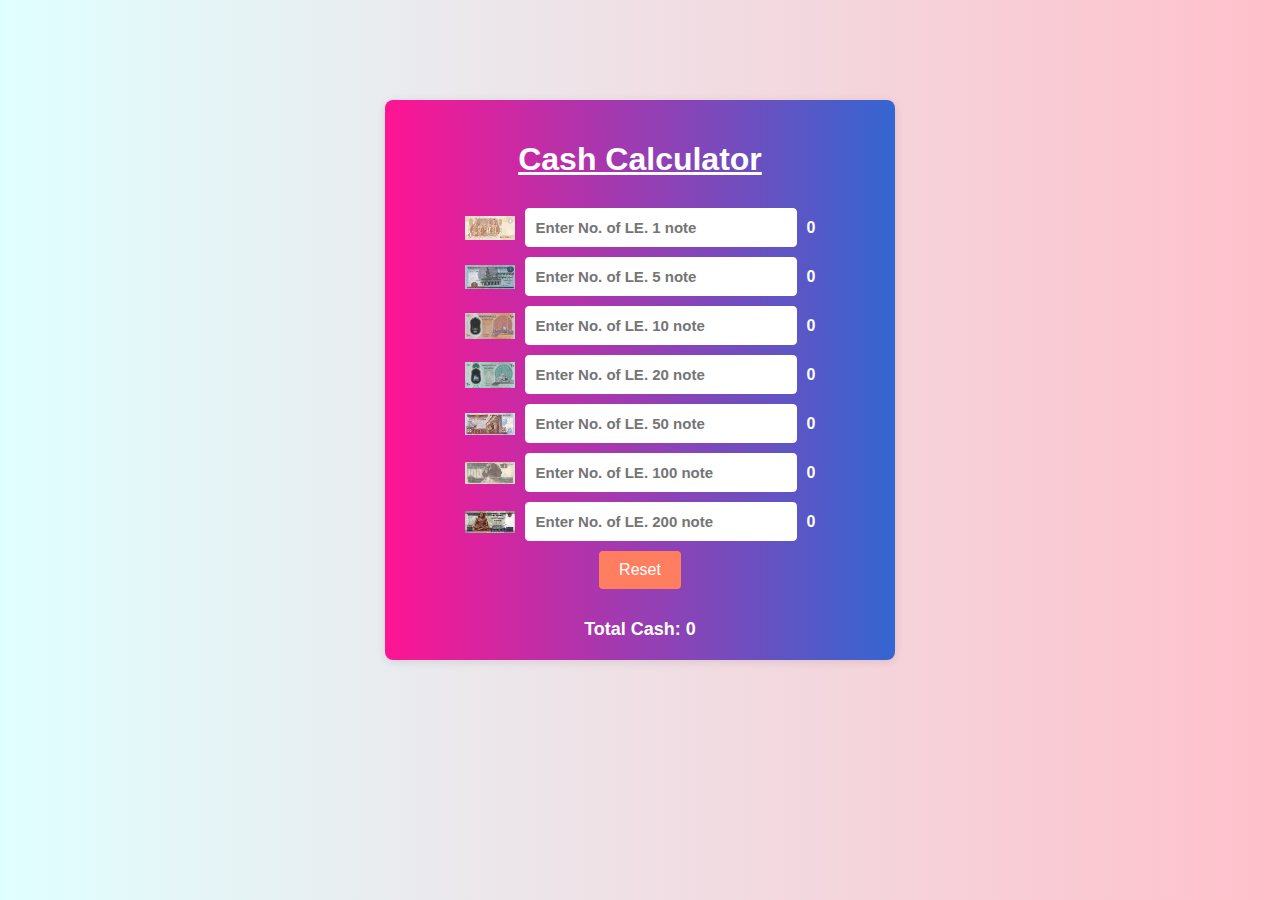
<file: cashCalculator/index.html>
<!DOCTYPE html>
<html lang="en">
<head>
    <meta charset="UTF-8">
    <meta name="viewport" content="width=device-width, initial-scale=1.0">
    <title>Cash Calculator</title>
    <link rel="stylesheet" href="style.css">
</head>
<body>
    <div class="container">
        <h1>Cash Calculator</h1>

        <div class="row">
            <img src="images/one_note.png" alt="">
            <input type="number"  id="le1" class="cash-input" placeholder="Enter No. of LE. 1 note">
            <span id="txt1" class="cash-text">0</span>
        </div>
          <div class="row">
            <img src="images/5.jpeg" alt="">
            <input type="number"  id="le5" class="cash-input" placeholder="Enter No. of LE. 5 note">
            <span id="txt5" class="cash-text">0</span>
        </div>
          <div class="row">
            <img src="images/10.png" alt="">
            <input type="number"  id="le10" class="cash-input" placeholder="Enter No. of LE. 10 note">
            <span id="txt10" class="cash-text">0</span>
        </div>
          <div class="row">
            <img src="images/20.png" alt="">
            <input type="number"  id="le20" class="cash-input" placeholder="Enter No. of LE. 20 note">
            <span id="txt20" class="cash-text">0</span>
        </div>
          <div class="row">
            <img src="images/50.jpg" alt="">
            <input type="number"  id="le50" class="cash-input" placeholder="Enter No. of LE. 50 note">
            <span id="txt50" class="cash-text">0</span>
        </div>
          <div class="row">
            <img src="images/100.jpeg" alt="">
            <input type="number"  id="le100" class="cash-input" placeholder="Enter No. of LE. 100 note">
            <span id="txt100" class="cash-text">0</span>
        </div>
          <div class="row">
            <img src="images/200.jpg" alt="">
            <input type="number"  id="le200" class="cash-input" placeholder="Enter No. of LE. 200 note">
            <span id="txt200" class="cash-text">0</span>
        </div>

        <div class="row">
            <button id="btnReset">Reset</button>
        </div>

        <div class="row result-part">
            <span id="textFinalCash">Total Cash: 0</span>

        </div>
    </div>
    <script src="script.js"></script>
</body>
</html>
</file>
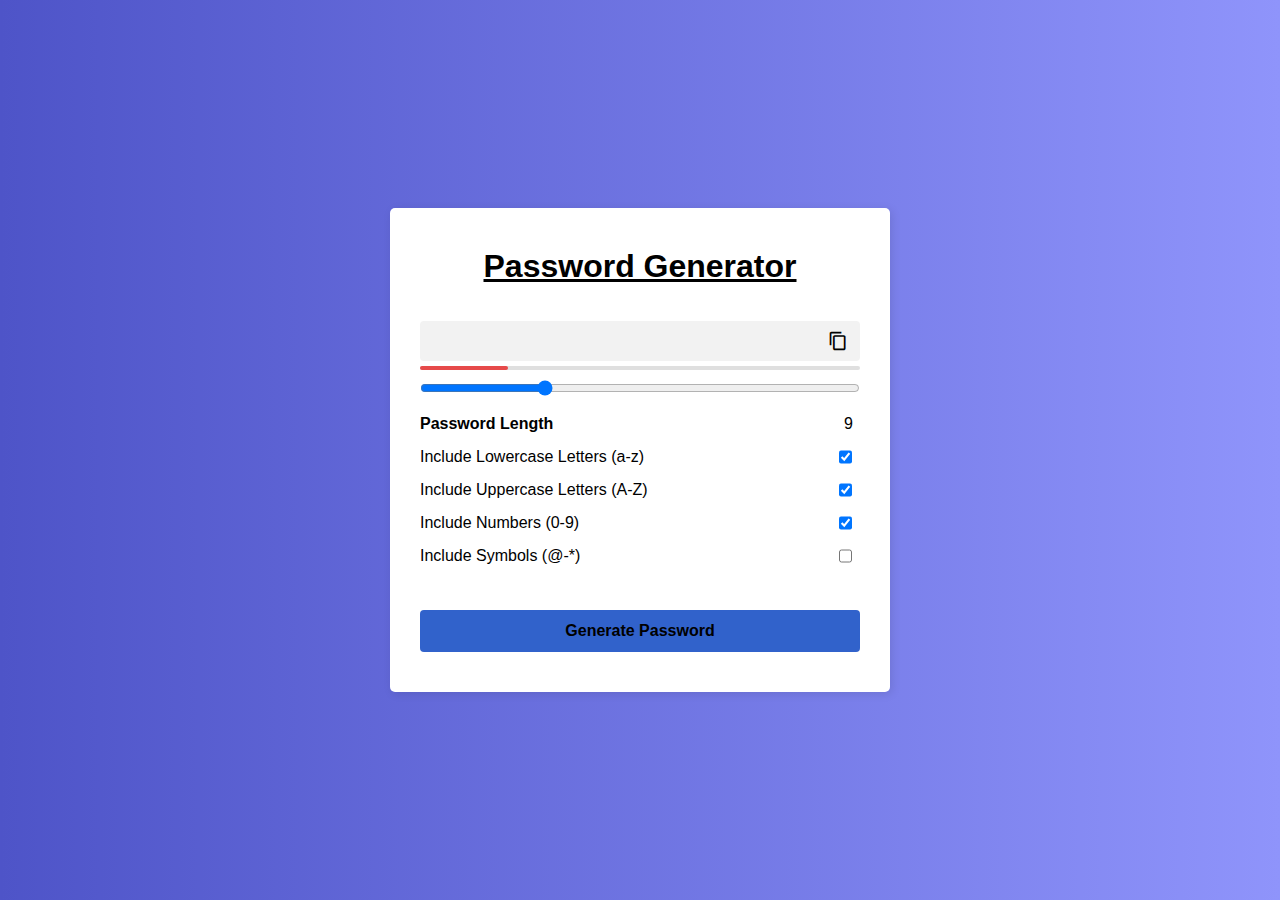
<file: passowrdGenerator/index.html>
<!DOCTYPE html>
<html lang="en">
<head>
    <meta charset="UTF-8">
    <meta name="viewport" content="width=device-width, initial-scale=1.0">
    <title>Generate Random Password</title>
    <link rel="stylesheet" href="style.css">
    <link href="https://fonts.googleapis.com/icon?family=Material+Icons"
      rel="stylesheet"/>
</head>
<body>

    <div class="container">
        <h1>Password Generator</h1>
        <div class="inputBox">
            <input type="text" class="passBox" id="passBox" disabled>
            <span class="material-icons" id="copyIcon">content_copy</span>
        </div>
        <div class="pass-indicator" id="passIndicator"></div>

        <input type="range" min="1" max="30" value="9" step="1" id="inputSlider">
        <div class="row">
            <p>Password Length</p>
            <span id="sliderValue"></span>
        </div>

        <div class="row">
            <label for="lowercase">Include Lowercase Letters (a-z)</label>
            <input type="checkbox" name="lowercase" id="lowercase" checked>
        </div>

        <div class="row">
            <label for="uppercase">Include Uppercase Letters (A-Z)</label>
            <input type="checkbox" name="uppercase" id="uppercase" checked>
        </div>

        <div class="row">
            <label for="numbers">Include Numbers (0-9)</label>
            <input type="checkbox" name="numbers" id="numbers" checked>
        </div>

        <div class="row">
            <label for="symbols">Include Symbols (@-*)</label>
            <input type="checkbox" name="symbols" id="symbols">
        </div>

        <button class="genBtn" id="genBtn">Generate Password</button>
    </div>
    <script src="script.js"></script>
</body>
</html>
</file>
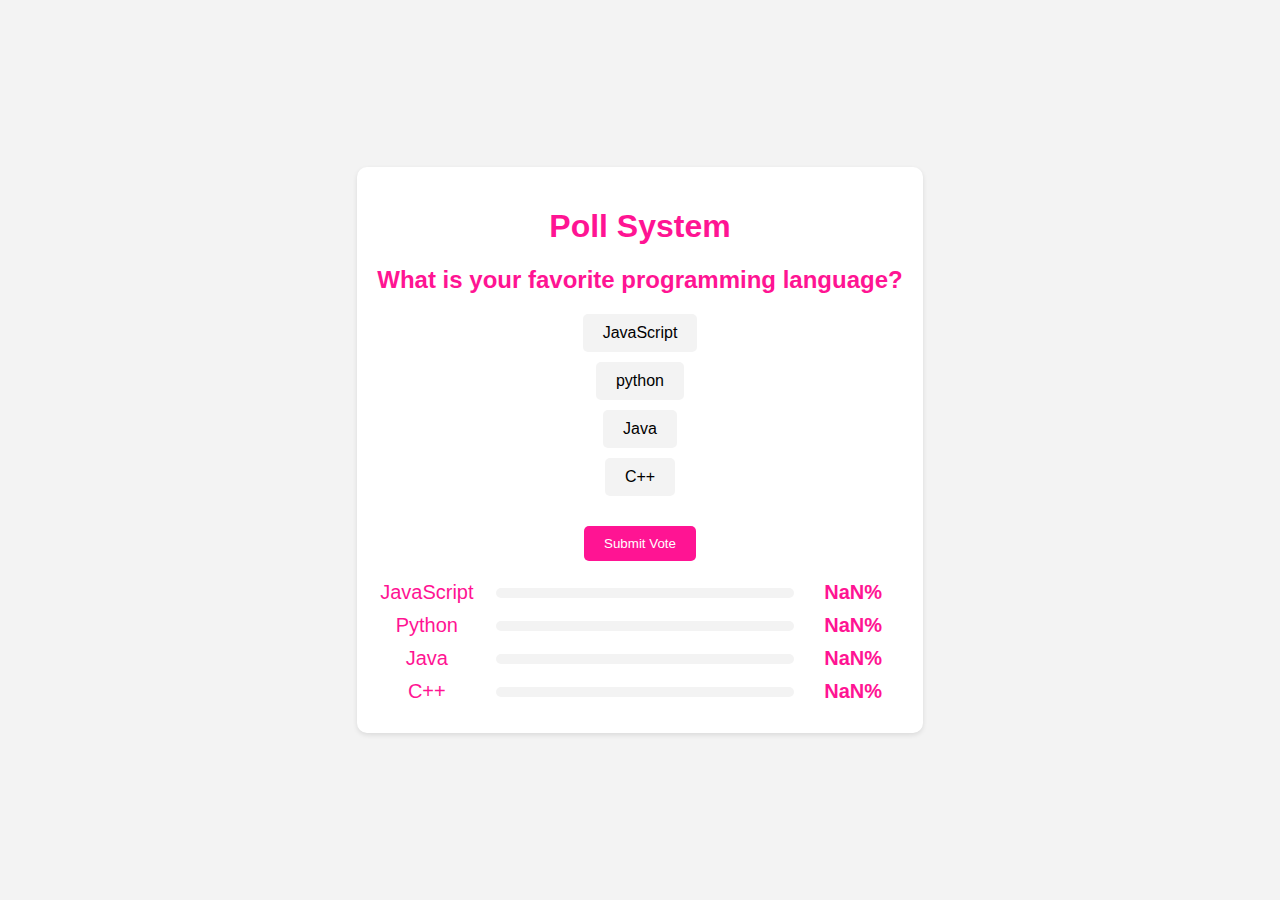
<file: pollSystem/index.html>
<!DOCTYPE html>
<html lang="en">
<head>
    <meta charset="UTF-8">
    <meta name="viewport" content="width=device-width, initial-scale=1.0">
    <title>Poll System Application</title>
    <link rel="stylesheet" href="style.css">
</head>
<body>
    <div class="container">
        <h1>Poll System</h1>
        <div class="poll">
        <h2>What is your favorite programming language?</h2>
        <div class="options">
            <div class="option">
                <input type="radio" id="option1" name="poll" value="option1">
                <label for="option1">JavaScript</label>
            </div>
            <div class="option">
                <input type="radio" id="option2" name="poll" value="option2">
                <label for="option2">python</label>
            </div>
            <div class="option">
                <input type="radio" id="option3" name="poll" value="option3">
                <label for="option3">Java</label>
            </div>
            <div class="option">
                <input type="radio" id="option4" name="poll" value="option4">
                <label for="option4">C++</label>
            </div>
        </div>
           
        <button onclick="submitVote()">Submit Vote</button>
        <div id="result"></div>
        </div>

        </div>
   

    <script src="script.js"></script>
</body>
</html>
</file>
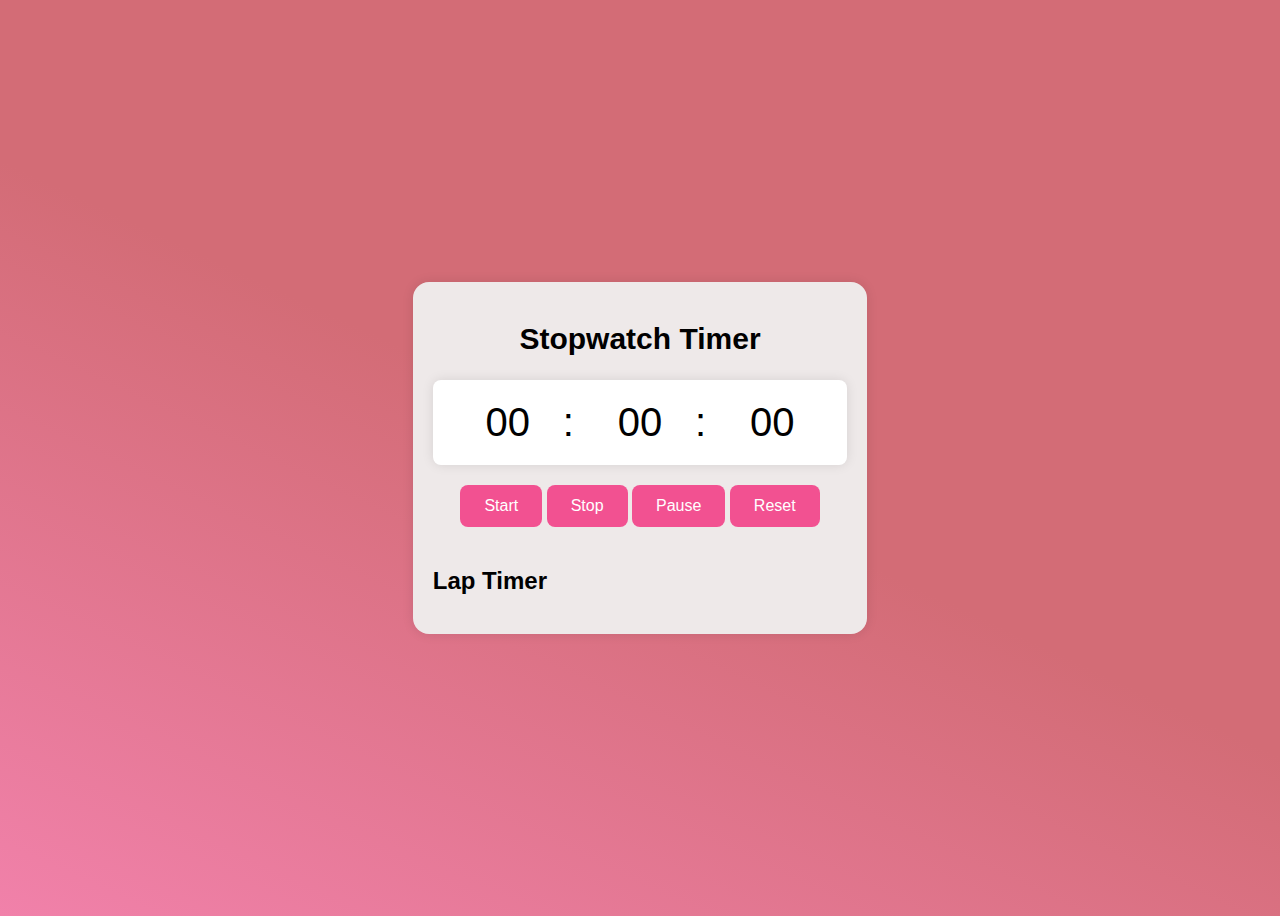
<file: StopWatch/index.html>
<!DOCTYPE html>
<html lang="en">
<head>
    <meta charset="UTF-8">
    <meta name="viewport" content="width=device-width, initial-scale=1.0">
    <title>Stopwatch Timer</title>
    <link rel="stylesheet" href="style.css">
</head>
<body>
    <div class="container">
        <h1 class="title">Stopwatch Timer</h1>

        <div class="stopwatch">

            <div class="timer">
                <span id="minutes">00</span>:
                <span id="seconds">00</span>:
                <span id="milliseconds">00</span>
            </div>

            
            <div class="controls">
                <button id="startbtn">Start</button>
                <button id="stopbtn">Stop</button>
                <button id="pausebtn">Pause</button>
                <button id="resetbtn">Reset</button>
            </div>

        <div class="laps">
            
            <h2 class="laptitle">Lap Timer</h2>
            <ul id="lap-list"></ul>
        </div>

    </div>
    </div>
    <script src="script.js"></script>
</body>
</html>
</file>
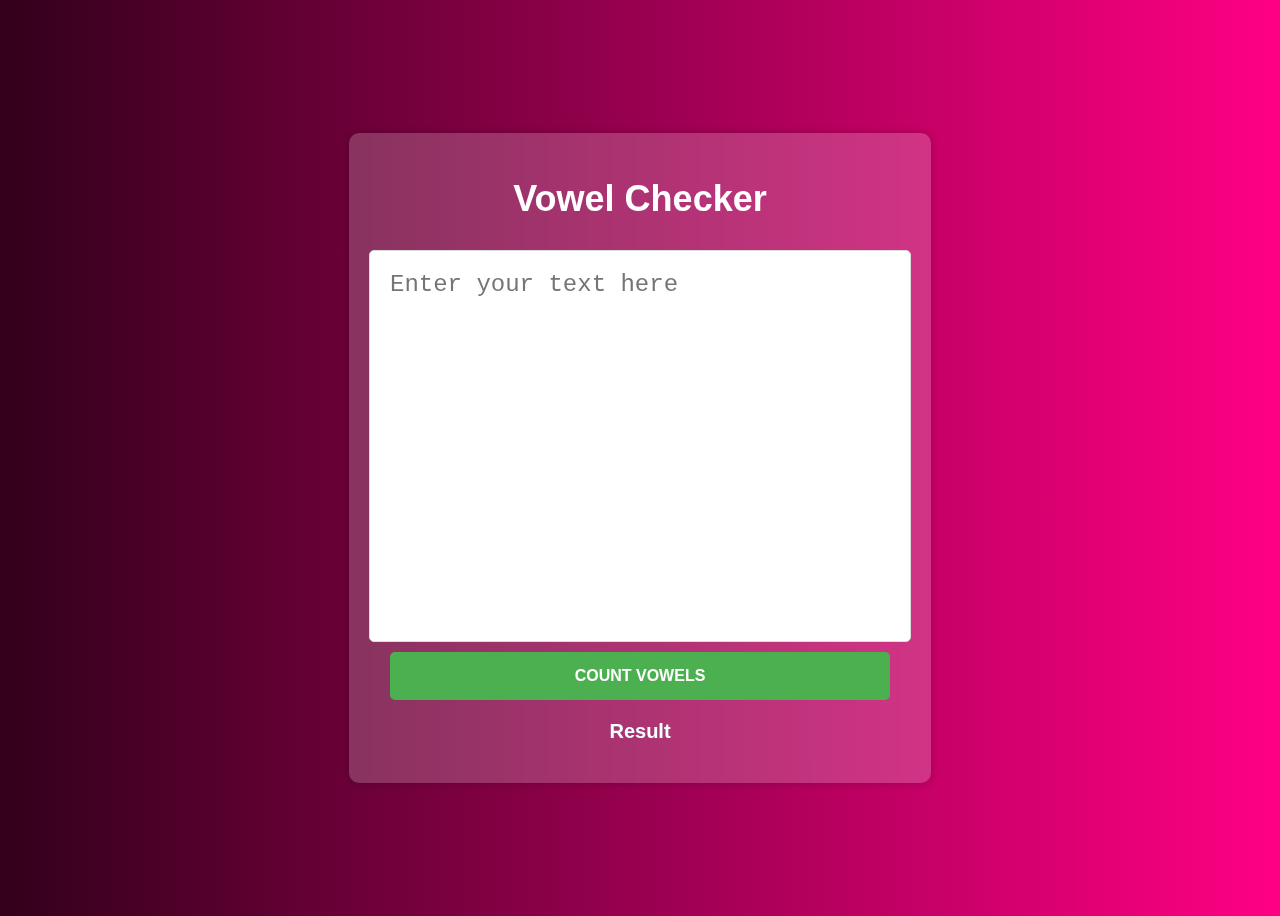
<file: vowelCounter/index.html>
<!DOCTYPE html>
<html lang="en">
<head>
    <meta charset="UTF-8">
    <meta name="viewport" content="width=device-width, initial-scale=1.0">
    <title>Vowel Counter Application</title>
    <link rel="stylesheet" href="style.css">
</head>
<body>

    <div class="container">
        <h1 class="title">Vowel Checker</h1>
        <textarea id="inputText" placeholder="Enter your text here"></textarea>
        <button id="count" onclick="checkVowels()">Count Vowels</button>
        <p id="result">Result</p>
    </div>
    <script src="script.js"></script>
</body>
</html>
</file>
<file: cashCalculator/style.css>
body{
    background:linear-gradient(to right, #E0FFFF, #FFC0CB);
    margin:0;
    padding:0;
    font-family:sans-serif;
}

.container{
    background:linear-gradient(to left, #3466d1, #FF1493);
    display:flex;
    //justify-content:center;
    align-items:center;
    margin:100px auto;
    padding:20px 5px;
    flex-direction:column;
    max-width:500px;
    border-radius:8px;
    box-shadow:0 2px 10px rgba(0,0,0,0.1);
    animation:fadeIn 1s ease;
}

@keyframes fadeIn{
    from{
        opacity:0;
        transform:translateY(-20px);
    }
    to{
        opacity:1;
        transform:translateY(0);
    }
}
img{
    width:50px;
    height:25;
    margin-right:10px;
}

h1{
    text-align:center;
    text-decoration:underline;
    color:white;
    margin-bottom:20px;
}

.row{
    margin-top:10px;
    display:flex;
    justify-content:center;
    align-items:center;
    transition:transform 0.2s ease;
}

.row:hover{
    transform:scale(1.05);
}

input[type="number"]{
    padding:10px;
    font-size:15px;
    width:250px;
    border-radius:4px;
    border:1px solid white;
    flex:1;
    transition:border-color 0.3s ease;
    background-color:white;
    font-weight:600;
}
input[type="number"]:focus{
    border-color: #ff7efs;
    outline:none;
    box-shadow:0 0 2px #ff7e5f;
}

input[type="number"]::-webkit-inner-spin-button,
input[type="number"]::-webkit-outer-spin-button{
    -webkit-appearance:none;
    margin:0;
}

.cash-text{
    font-weight:bold;
    margin-left:10px;
    color:white;
    text-align:center;
    display:inline-block;
}
button {
  padding: 10px 20px;
  font-size: 16px;
  background-color: #ff7e5f;
  color: #fff;
  border: none;
  border-radius: 4px;
  cursor: pointer;
  transition: background-color 0.3s ease;
  align-self: flex-end;
}

button:hover {
  background-color: #ff6c4a;
}

#textFinalCash {
  font-size: 18px;
  font-weight: bold;
  margin-top: 20px;
  color: #ffffff;
}

#textFinalCashInWords {
  margin-top: 10px;
  font-style: italic;
  color: #fff;
}

.result-part {
  display: flex;
  flex-direction: column;
}
</file>
<file: passowrdGenerator/style.css>
*{
    margin:0;
    padding:0;
    font-family:Arial, sans-serif;
    box-sizing:border-box;
}

body{
    display:flex;
    align-items:center;
    justify-content:center;
    min-height:100vh;
    background:linear-gradient(to right, #4e54c8, #8f94fb)
}

.container{
    background:white;
    max-width:500px;
    width:100%;
    padding:40px 30px;
    border-radius:5px;
    box-shadow:2px 2px 10px rgba(0,0,0,0.1);
}

.container h1{
    font-weight:bold;
    text-align:center;
    text-decoration:underline;
    margin-bottom:36px;
}

.inputBox{
    margin-bottom:5px;
    position:relative;
}
.inputBox span{
    cursor:pointer;
    font-size:20px;
    position:absolute;
    top:50%;
    right:12px;
    transform:translateY(-50%);
}

.passBox{
    width:100%;
    height:40px;
    outline:none;
    font-weight:700;
    font-size:16px;
    background-color:#f2f2f2;
    border:none;
    border-radius:4px;
    padding:8px;
}

.row{
    display:flex;
    justify-content:space-between;
    margin-bottom:15px;
    margin-top:15px;
}

.row p,
.row label{
    font-size:16px;
    font-weight:500;
    flex-basis:60%;
}

.row p{
    font-weight:700;
}

.row input[type="checkbox"]{
    margin-right:8px;
}

.genBtn{
    cursor:pointer;
    width:100%;
    padding:12px 0;
    font-weight:bold;
    font-size:16px;
    background-color:#3162cb;
    border-radius:4px;
    margin-top:30px;
    border:none;
    transition: all 0.5s ease-in-out;
}

.genBtn:hover{
    background-color: #1d1e20;
    color:white;
}

input[type="range"]{
    margin-top:10px;
    width:100%;
}

#sliderValue{
    margin-right:7px;
}

.pass-indicator{
    width:100%;
    height:4px;
    border-radius:25px;
    background:#dfdfdf;
    position:relative;
}

.pass-indicator::before{
    position:absolute;
    content:"";
    height:100%;
    width:50%;
    border-radius:inherit;
    transition:width 0.3s ease;
}

.pass-indicator.weak::before{
    width:20%;
    background-color:#e64a4a;
}

.pass-indicator.medium::before{
    width:50%;
    background-color:#f1c80b;
}

.pass-indicator.strong::before{
    width:100%;
    background-color:#4285f4;
}
</file>
<file: pollSystem/style.css>
body{
    font-family: sans-serif;
    display:flex;
    justify-content: center;
    align-items: center;
    height:100vh;
    background-color:#f3f3f3;
    padding:0;
    margin:0;
}

.container{
    background-color:white;
    border-radius:10px;
    box-shadow:0 2px 5px rgba(0,0,0,0.1);
    padding:20px;
    text-align:center;
    animation: popUp 1s 1 ease-in-out;
}

@keyframes popUp{
    from{
        transform:scale(0);
        opacity:0;
    }
    to{
        transform:scale(1);
        opacity:1;
    }
}

h1{
    color: #ff1493;
    font-size:32px;
}

.poll{
    margin-top: 20px;
}

h2{
    color:#ff1493;
    margin-botton:20px;
    font-size:24px;
}

.options{
    display: flex;
    flex-direction: column;
    align-items: center;
}

.option{
   margin-bottom: 10px;
   color:black;     
}

input[type="radio"]{
    display:none;
}

label{
    display:inline-block;
    background-color:#f3f3f3;
    padding:10px 20px;
    border-radius:5px;
    cursor:pointer;
    transition: background-color 1s ease;
}

label:hover{
    background-color: #ff1493;
    color:white;
}

.option input[type="radio"]:checked + label{
    background-color: #ff1493;
    color: #fff;
}


button{
    background-color: #ff1493;
    color: #fff;
    padding: 10px 20px;
    border: none;
    margin-top: 20px;
    border-radius: 5px;
    cursor: pointer;
    transition: background-color 0.3s;
}

button:hover{
    background-color: #ff0055;
}


#result{
    margin-top: 20px;
    font-size: 20px;
    color: #ff1493;
    display: flex;
    flex-direction: column;
    align-items: center;
}

.option-result{
    display: flex;
    align-items: center;
    margin-bottom: 10px;
    width: 100%;
}

.option-text{
    flex: 1;
}

.bar-container{
    flex: 3;
    background-color: #f3f3f3;
    height: 10px;
    margin-left: 20px;
    border-radius: 5px;
    overflow: hidden;

}

.bar{

    height: 100%;
    background-color: #ff1493;
    width: 0;
    transition: width 0.5s ease-in-out;

}

.percentage{
    flex: 1;
    margin-left: 10px;
    font-weight: bold;
    color: #ff1493;
}
</file>
<file: StopWatch/style.css>
body{
    background: linear-gradient(25deg, #f181aa, #d36c76 50%);
    min-height:100vh;
    display:flex;
    align-items:center;
    justify-content:center;
    font-family:sans-serif;
}

.container{
    background-color: #eee9e9;
    border-radius: 16px;
    padding: 20px;
    box-shadow: 0 0 12px rgba(0, 0, 0, 0.1);
    display:flex;
    flex-direction:column;
    align-items:center;
}

.title{
    font-size:30px;
    margin-bottom:1.5rem;
}

.stopwatch{
    display:flex;
    flex-direction:column;
    align-items:center;
    gap:20px;
}

.timer{
    background-color:white;
    font-size:40px;
    padding: 20px;
    border-radius: 8px;
    box-shadow: 0 0 12px rgba(0, 0, 0, 0.1);
    animation:pulse 1.5s infinite alternate;
}

@keyframes pulse{
    from{
        transform:scale(1);
    }
    to{
        transform:scale(1.05);
    }
}
.timer span{
    width: 110px;
    display: inline-block;
    text-align: center;
}
.contorls{
    display: flex;
    gap: 1rem;
}
button{
    padding: 0.75rem 1.5rem;
    font-size: 1rem;
    background-color: #f25191;
    color: #ffffff;
    border: none;
    border-radius: 8px;
    cursor: pointer;
    transition:   background-color 0.3s ease-in-out;
}

button:hover{
    background-color: #d72a76;
}

.lap-title{
    font-size: 1.5rem;
}
.laps{
    width:100%;
}
ul{
    list-style-type:none;
    padding:0;
    margin:0;
    overflow-y:auto;
    max-height:200px;
    background-color: #ffffff;
    border-radius: 8px;
    box-shadow: 0 0 12px rgba(0, 0, 0, 0.1);
}
li{
    padding: 1rem;
    border-bottom: 1px solid #e0e0e0;
}
li:last-child{
    border-bottom: none;
}

li span{
    font-weight: 700;
}
</file>
<file: vowelCounter/style.css>
body{
    font-family: sans-serif;
    display: flex;
    justify-content: center;
    align-items: center;
    height: 100vh;
    background: linear-gradient(to right, #33001b, #ff0084);
}

.container{
    background-color: rgba(255, 255, 255, 0.2);
    backdrop-filter: blur(10px);
    box-shadow: 0px 0px 10px rgba(0, 0, 0, 0.2);
    border-radius: 10px;
    padding: 20px;
    display: flex;
    flex-direction: column;
    align-items: center;
    animation: neonGlow 1s infinite alternate;
}

@keyframes neonGlow {
    from{
        box-shadow: 0px 0px 10px rgba(0, 0, 0, 0.2);

    }
    to{
        box-shadow: 0px 0px 20px #e61380,
        0px 0px 30px #ce1c78,
        0px 0px 40px #ff0084;
    }
    
}

h1{
    color: #ffffff;
    font-size: 36px;
    margin-bottom: 20px;
}

textarea{
    width: 500px;
    height: 350px;
    margin: 10px auto;
    display: block;
    font-size: 24px;
    padding: 20px;
    color: rgb(0, 0, 0);
    border: 1px solid #dddddd;
    border-radius: 5px;
    resize: none;
    animation: slideIn 1s ease; 

}

@keyframes slideIn {
    from{
        opacity: 0;
        transform: translateY(-20px);
    }
    to{
        opacity: 1;
        transform: translateY(0);
    }
    
}

button{
    padding: 15px 30px;
    background-color: #4caf50;
    width: 500px;
    color: #fff;
    border: none;
    border-radius: 5px;
    font-size: 16px;
    font-weight: bold;
    text-transform: uppercase;
    cursor: pointer;
    transition: background-color 0.3s ease;
}

button:hover{
    background-color: #33022b;
}

#result{
    font-size: 20px;
    margin-top: 20px;
    color: azure;
    font-weight: bold;
    animation: neonGlow 1s infinite alternate;
}
</file>
